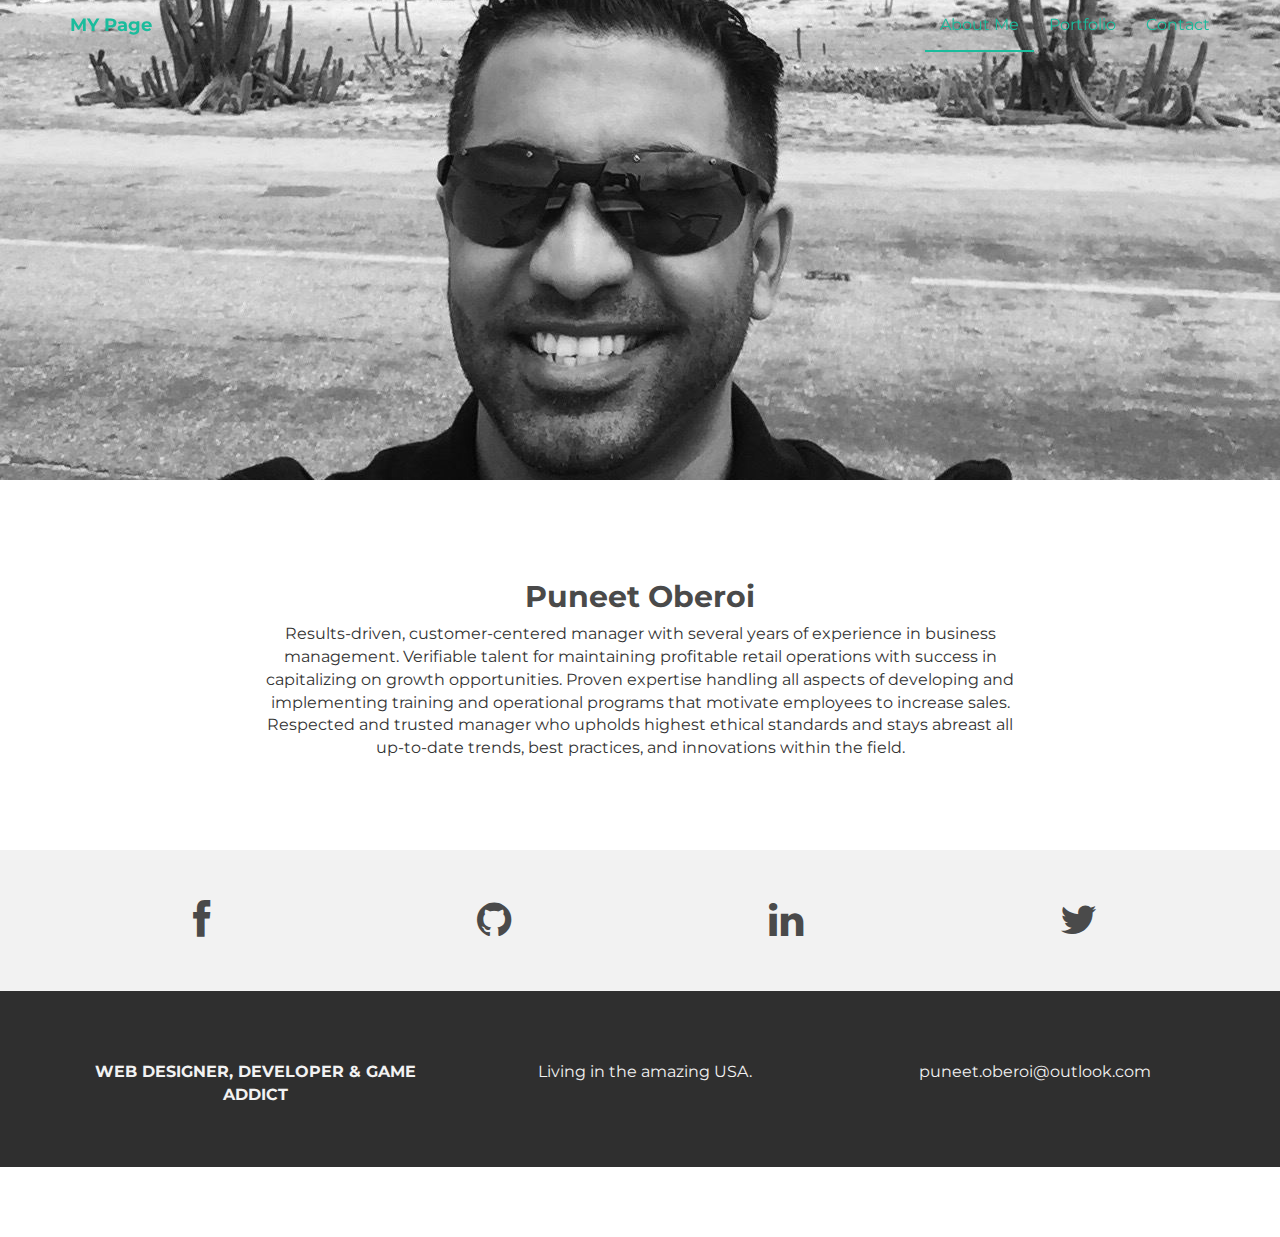
<file: index.html>
<!DOCTYPE html>
<html lang="en">
  <head>
    <meta charset="utf-8">
    <meta http-equiv="X-UA-Compatible" content="IE=edge">
    <meta name="viewport" content="width=device-width, initial-scale=1">
    <meta name="description" content="">
    <meta name="author" content="">
    <link rel="shortcut icon" href="assets/ico/favicon.ico">

    <title>Profile Page</title>

    <!-- Bootstrap core CSS -->
    <link href="assets/css/bootstrap.css" rel="stylesheet">

    <!-- Custom styles for this template -->
    <link href="assets/css/style.css" rel="stylesheet">
    <link href="assets/css/font-awesome.min.css" rel="stylesheet">

    <!-- HTML5 shim and Respond.js IE8 support of HTML5 elements and media queries -->
    <!--[if lt IE 9]>
      <script src="https://oss.maxcdn.com/libs/html5shiv/3.7.0/html5shiv.js"></script>
      <script src="https://oss.maxcdn.com/libs/respond.js/1.4.2/respond.min.js"></script>
    <![endif]-->
  </head>

  <body>

    <!-- Static navbar -->
    <div class="navbar navbar-default navbar-fixed-top" role="navigation">
      <div class="container">
        <div class="navbar-header">
          <button type="button" class="navbar-toggle" data-toggle="collapse" data-target=".navbar-collapse">
            <span class="sr-only">Toggle navigation</span>
            <span class="icon-bar"></span>
            <span class="icon-bar"></span>
            <span class="icon-bar"></span>
          </button>
          <a class="navbar-brand" href="index.html">MY Page</a>
        </div>
        <div class="navbar-collapse collapse">
          <ul class="nav navbar-nav navbar-right">
            <li class="active"><a href="index.html">About Me</a></li>
            <li><a href="portfolio.html">Portfolio</a></li>
            <li><a href="contact.html">Contact</a></li>
          </ul>
        </div><!--/.nav-collapse -->
      </div>
    </div>


	<div id="aboutwrap">
	    <div class="container">
			<div class="row">
				<div class="col-lg-6 col-lg-offset-3">
				</div>
			</div><! --/row -->
	    </div> <!-- /container -->
	</div><! --/aboutwrap -->
	
	<div class="container">
		<div class="row centered mt mb">
			<div class="col-lg-8 col-lg-offset-2">
				<h2>Puneet Oberoi</h2>
				<p>Results-driven, customer-centered manager with several years of experience in business management. Verifiable talent for maintaining profitable retail operations with success in capitalizing on growth opportunities. Proven expertise handling all aspects of developing and implementing training and operational programs that motivate employees to increase sales. Respected and trusted manager who upholds highest ethical standards and stays abreast all up-to-date trends, best practices, and innovations within the field.</p>
			</div>

		</div><! --/row -->
	</div><! --/container -->
	
	<div id="social">
		<div class="container">
			<div class="row centered">
				<!-- <div class="col-lg-2">
					<a href="#"><i class="fa fa-dribbble"></i></a>
				</div> -->
				<div class="col-lg-3">
					<a href="https://www.facebook.com/profile.php?id=8824542" target="_blank"><i class="fa fa-facebook"></i></a>
				</div>
				<div class="col-lg-3">
					<a href="https://github.com/poberoi" target="_blank"><i class="fa fa-github"></i></a>
				</div>
				<div class="col-lg-3">
					<a href="https://www.linkedin.com/in/puneet-oberoi-806a5559" target="_blank"><i class="fa fa-linkedin"></i></a>
				</div>
				<div class="col-lg-3">
					<a href="#"><i class="fa fa-twitter"></i></a>
				</div>
				<!-- <div class="col-lg-2">
					<a href="#"><i class="fa fa-tumblr"></i></a>
				</div> -->
			
			</div><! --/row -->
		</div><! --/container -->
	</div><! --/social -->

	<div id="footerwrap">
		<div class="container">
			<div class="row centered">
				<div class="col-lg-4">
					<p><b>WEB DESIGNER, DEVELOPER & GAME ADDICT</b></p>
				</div>
			
				<div class="col-lg-4">
					<p>Living in the amazing USA.</p>
				</div>
				<div class="col-lg-4">
					<p>puneet.oberoi@outlook.com</p>
				</div>
			
			</div>
		
		</div>
	</div><! --/footerwrap -->
	


    <!-- Bootstrap core JavaScript
    ================================================== -->
    <!-- Placed at the end of the document so the pages load faster -->
    <script src="https://ajax.googleapis.com/ajax/libs/jquery/1.11.0/jquery.min.js"></script>
    <script src="assets/js/bootstrap.min.js"></script>
  </body>
</html>
</file>
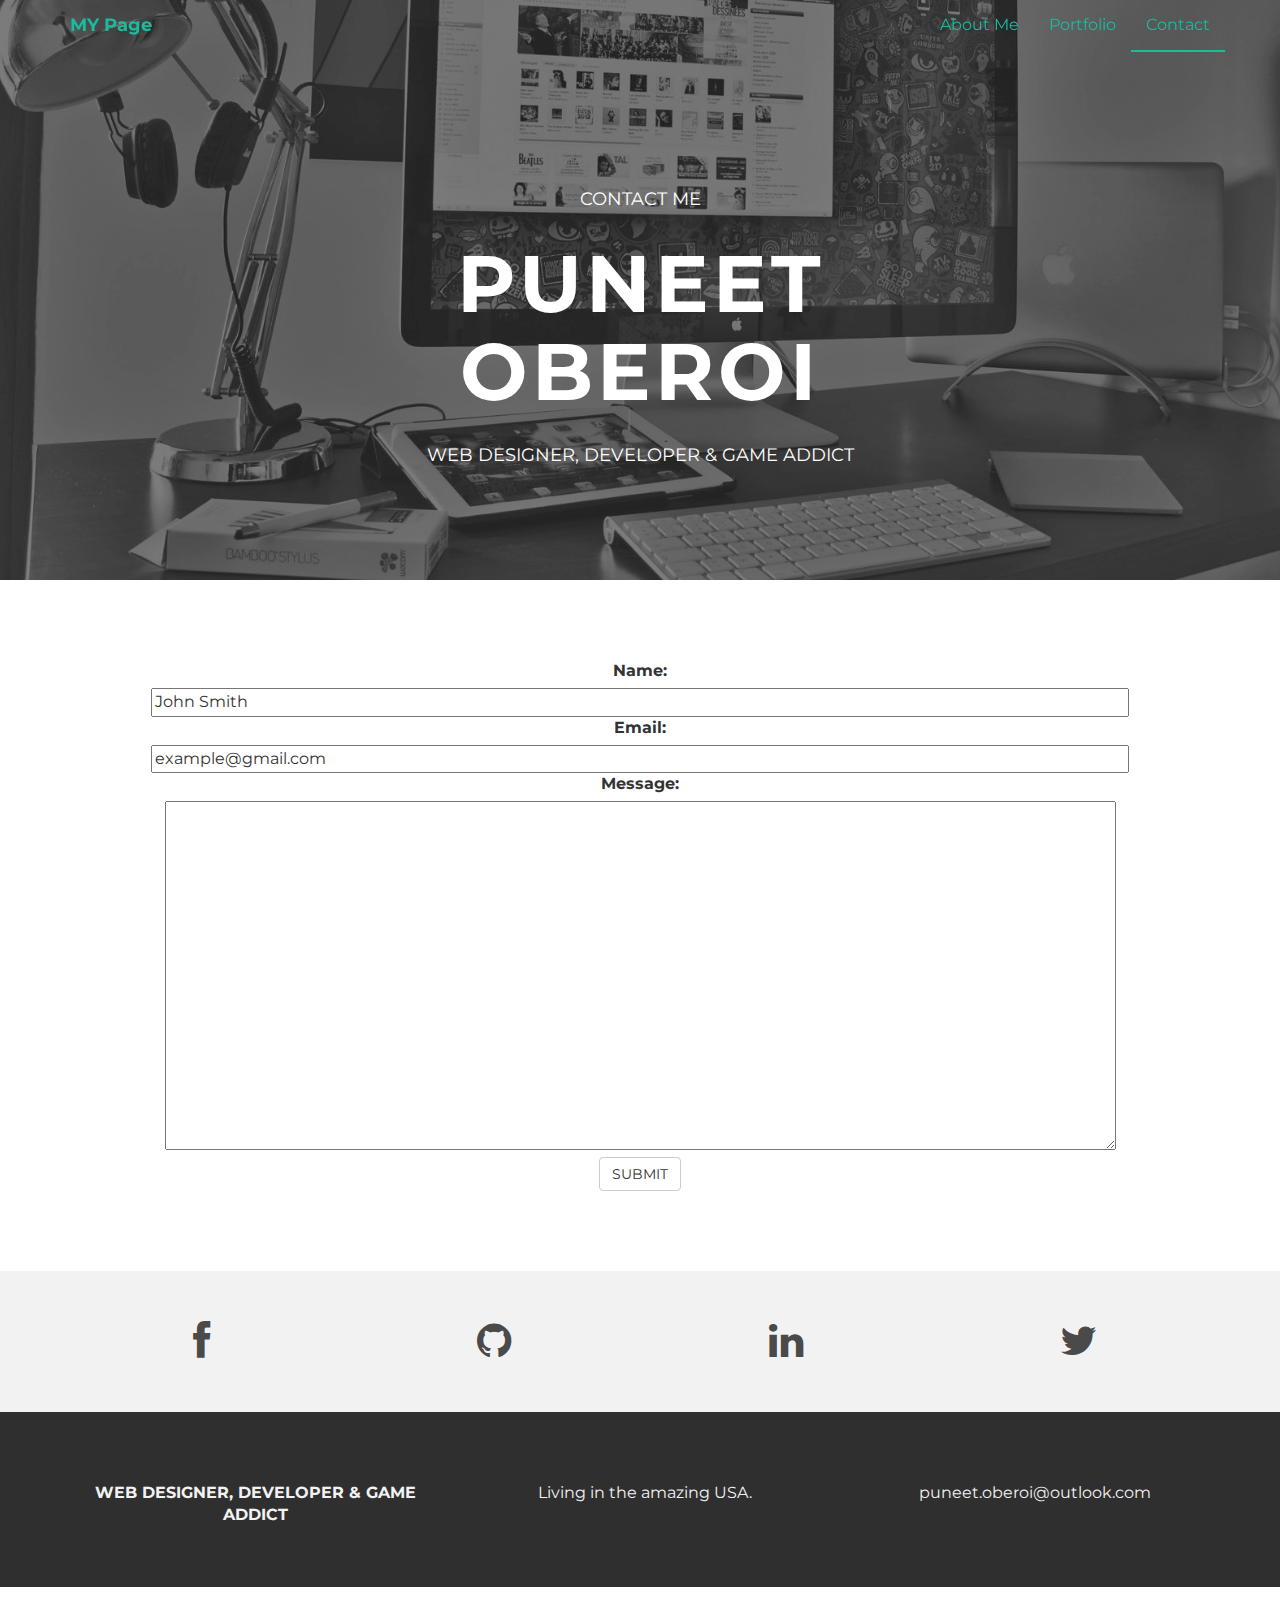
<file: contact.html>
<!DOCTYPE html>
<html lang="en">
  <head>
    <meta charset="utf-8">
    <meta http-equiv="X-UA-Compatible" content="IE=edge">
    <meta name="viewport" content="width=device-width, initial-scale=1">
    <meta name="description" content="">
    <meta name="author" content="">
    <link rel="shortcut icon" href="assets/ico/favicon.ico">

    <title>Contact Page</title>

    <!-- Bootstrap core CSS -->
    <link href="assets/css/bootstrap.css" rel="stylesheet">

    <!-- Custom styles for this template -->
    <link href="assets/css/style.css" rel="stylesheet">
    <link href="assets/css/font-awesome.min.css" rel="stylesheet">

    <!-- HTML5 shim and Respond.js IE8 support of HTML5 elements and media queries -->
    <!--[if lt IE 9]>
      <script src="https://oss.maxcdn.com/libs/html5shiv/3.7.0/html5shiv.js"></script>
      <script src="https://oss.maxcdn.com/libs/respond.js/1.4.2/respond.min.js"></script>
    <![endif]-->
  </head>

  <body>

    <!-- Static navbar -->
    <div class="navbar navbar-default navbar-fixed-top" role="navigation">
      <div class="container">
        <div class="navbar-header">
          <button type="button" class="navbar-toggle" data-toggle="collapse" data-target=".navbar-collapse">
            <span class="sr-only">Toggle navigation</span>
            <span class="icon-bar"></span>
            <span class="icon-bar"></span>
            <span class="icon-bar"></span>
          </button>
          <a class="navbar-brand" href="index.html">MY Page</a>
        </div>
        <div class="navbar-collapse collapse">
          <ul class="nav navbar-nav navbar-right">
            <li><a href="index.html">About Me</a></li>
            <li><a href="portfolio.html">Portfolio</a></li>
            <li class="active"><a href="contact.html">Contact</a></li>
          </ul>
        </div><!--/.nav-collapse -->
      </div>
    </div>
    <div id="workwrap">
      <div class="container">
      <div class="row">
        <div class="col-lg-6 col-lg-offset-3">
          <h4>CONTACT ME</h4>
          <h1>PUNEET OBEROI</h1>
          <h4>WEB DESIGNER, DEVELOPER & GAME ADDICT</h4>
        </div>
      </div><! --/row -->
      </div> <!-- /container -->
  </div><! --/workwrap -->
  
  <section id="works"></section>
  <div class="container">
    <div class="row centered mt mb">
      <form id="form" action="#">
          <div class="row">
            <label for="name">Name:</label><br />
            <input id="name" class="input" name="name" type="text" value="John Smith" size="95" /><br />
          </div>
          <div class="row">
            <label for="email">Email:</label><br />
            <input id="email" class="input" name="email" type="text" value="example@gmail.com" size="95" /><br />
          </div>
          <div class="row">
            <label for="message">Message:</label><br />
            <textarea id="message" class="input" name="message" rows=15 cols="93"></textarea><br />
          </div>
          <div><button type="button" class="btn btn-default">SUBMIT</button></div>
        </form>

    </div><! --/row -->
  </div><! --/container -->

    <div id="social">
    <div class="container">
      <div class="row centered">
        <!-- <div class="col-lg-2">
          <a href="#"><i class="fa fa-dribbble"></i></a>
        </div> -->
        <div class="col-lg-3">
          <a href="https://www.facebook.com/profile.php?id=8824542" target="_blank"><i class="fa fa-facebook"></i></a>
        </div>
        <div class="col-lg-3">
          <a href="https://github.com/poberoi" target="_blank"><i class="fa fa-github"></i></a>
        </div>
        <div class="col-lg-3">
          <a href="https://www.linkedin.com/in/puneet-oberoi-806a5559" target="_blank"><i class="fa fa-linkedin"></i></a>
        </div>
        <div class="col-lg-3">
          <a href="#"><i class="fa fa-twitter"></i></a>
        </div>
        <!-- <div class="col-lg-2">
          <a href="#"><i class="fa fa-tumblr"></i></a>
        </div> -->
      
      </div><! --/row -->
    </div><! --/container -->
  </div><! --/social -->

  <div id="footerwrap">
    <div class="container">
      <div class="row centered">
        <div class="col-lg-4">
          <p><b>WEB DESIGNER, DEVELOPER & GAME ADDICT</b></p>
        </div>
      
        <div class="col-lg-4">
          <p>Living in the amazing USA.</p>
        </div>
        <div class="col-lg-4">
          <p>puneet.oberoi@outlook.com</p>
        </div>
      
      </div>
    
    </div>
  </div><! --/footerwrap -->
  


    <!-- Bootstrap core JavaScript
    ================================================== -->
    <!-- Placed at the end of the document so the pages load faster -->
    <script src="https://ajax.googleapis.com/ajax/libs/jquery/1.11.0/jquery.min.js"></script>
    <script src="assets/js/bootstrap.min.js"></script>
  </body>
</html>
</file>
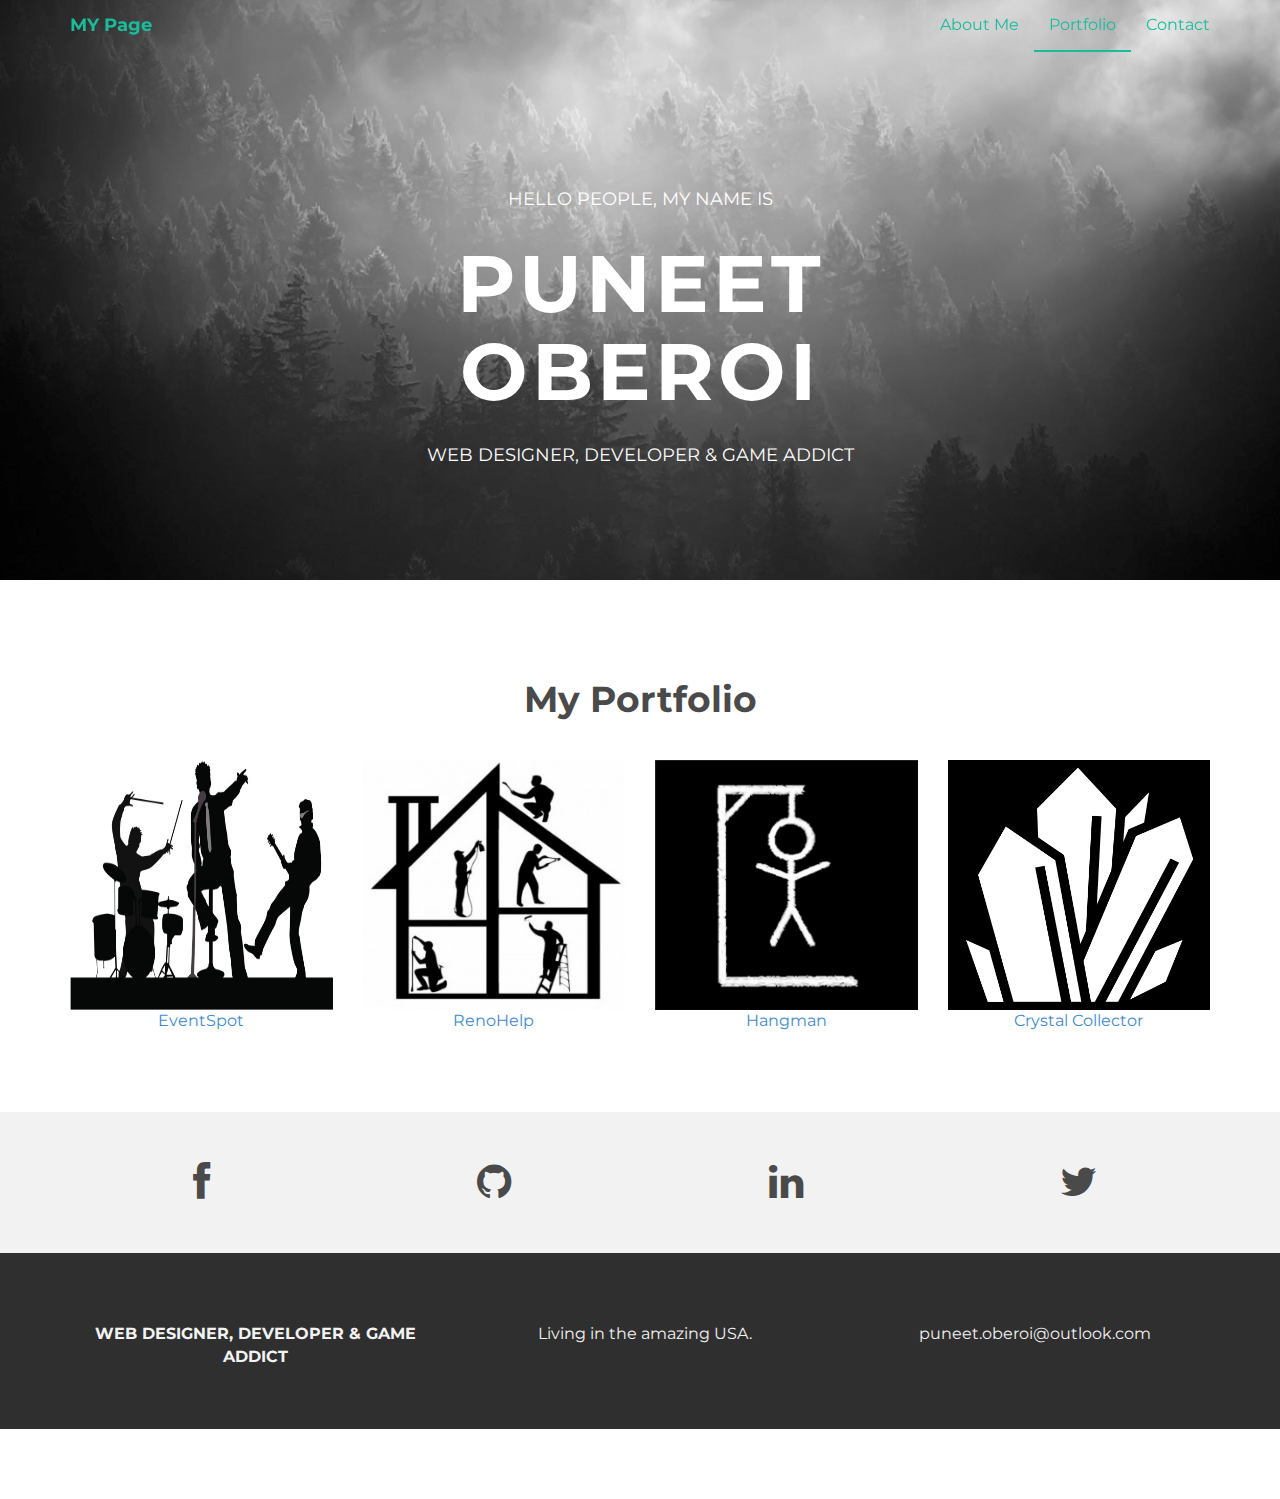
<file: portfolio.html>
<!DOCTYPE html>
<html lang="en">
  <head>
    <meta charset="utf-8">
    <meta http-equiv="X-UA-Compatible" content="IE=edge">
    <meta name="viewport" content="width=device-width, initial-scale=1">
    <meta name="description" content="">
    <meta name="author" content="">
    <link rel="shortcut icon" href="assets/ico/favicon.ico">

    <title>Portfolio Page</title>

    <!-- Bootstrap core CSS -->
    <link href="assets/css/bootstrap.css" rel="stylesheet">

    <!-- Custom styles for this template -->
    <link href="assets/css/style.css" rel="stylesheet">
    <link href="assets/css/font-awesome.min.css" rel="stylesheet">

    <!-- HTML5 shim and Respond.js IE8 support of HTML5 elements and media queries -->
    <!--[if lt IE 9]>
      <script src="https://oss.maxcdn.com/libs/html5shiv/3.7.0/html5shiv.js"></script>
      <script src="https://oss.maxcdn.com/libs/respond.js/1.4.2/respond.min.js"></script>
    <![endif]-->
  </head>

  <body>

    <!-- Static navbar -->
    <div class="navbar navbar-default navbar-fixed-top" role="navigation">
      <div class="container">
        <div class="navbar-header">
          <button type="button" class="navbar-toggle" data-toggle="collapse" data-target=".navbar-collapse">
            <span class="sr-only">Toggle navigation</span>
            <span class="icon-bar"></span>
            <span class="icon-bar"></span>
            <span class="icon-bar"></span>
          </button>
          <a class="navbar-brand" href="index.html">MY Page</a>
        </div>
        <div class="navbar-collapse collapse">
          <ul class="nav navbar-nav navbar-right">
            <li><a href="index.html">About Me</a></li>
            <li class="active"><a href="portfolio.html">Portfolio</a></li>
            <li><a href="contact.html">Contact</a></li>
          </ul>
        </div><!--/.nav-collapse -->
      </div>
    </div>


	<div id="headerwrap">
	    <div class="container">
			<div class="row">
				<div class="col-lg-6 col-lg-offset-3">
					<h4>HELLO PEOPLE, MY NAME IS</h4>
					<h1>PUNEET OBEROI</h1>
					<h4>WEB DESIGNER, DEVELOPER & GAME ADDICT</h4>
				</div>
			</div><! --/row -->
	    </div> <!-- /container -->
	</div><! --/headerwrap -->
	
	<section id="works"></section>
	<div class="container">
		<div class="row centered mt mb">
			<h1>My Portfolio</h1>
			
      <div class="col-lg-3 col-md-3 col-sm-3 gallery">
        <a href="https://serene-ocean-26342.herokuapp.com/" target="_blank"><img src="assets/img/portfolio/folio03.jpg" class="img-responsive">EventSpot</a>
      </div>

      <div class="col-lg-3 col-md-3 col-sm-3 gallery">
        <a href="https://renohelp.herokuapp.com/" target="_blank"><img src="assets/img/portfolio/folio04.jpg" class="img-responsive">RenoHelp</a>
      </div>
			
      <div class="col-lg-3 col-md-3 col-sm-3 gallery">
				<a href="https://arcane-woodland-28674.herokuapp.com/" target="_blank"><img src="assets/img/portfolio/folio01.png" alt="Hangman Game" class="img-responsive">Hangman</a>
			</div>
			
      <div class="col-lg-3 col-md-3 col-sm-3 gallery">
				<a href="https://gentle-reef-33363.herokuapp.com/" target="_blank"><img src="assets/img/portfolio/folio02.png" class="img-responsive">Crystal Collector</a>
			</div>
			
		</div><! --/row -->
	</div><! --/container -->
	
	<div id="social">
		<div class="container">
			<div class="row centered">
				<!-- <div class="col-lg-2">
					<a href="#"><i class="fa fa-dribbble"></i></a>
				</div> -->
				<div class="col-lg-3">
					<a href="https://www.facebook.com/profile.php?id=8824542" target="_blank"><i class="fa fa-facebook"></i></a>
				</div>
				<div class="col-lg-3">
					<a href="https://github.com/poberoi" target="_blank"><i class="fa fa-github"></i></a>
				</div>
				<div class="col-lg-3">
					<a href="https://www.linkedin.com/in/puneet-oberoi-806a5559" target="_blank"><i class="fa fa-linkedin"></i></a>
				</div>
				<div class="col-lg-3">
					<a href="#"><i class="fa fa-twitter"></i></a>
				</div>
				<!-- <div class="col-lg-2">
					<a href="#"><i class="fa fa-tumblr"></i></a>
				</div> -->
			
			</div><! --/row -->
		</div><! --/container -->
	</div><! --/social -->

	<div id="footerwrap">
		<div class="container">
			<div class="row centered">
				<div class="col-lg-4">
					<p><b>WEB DESIGNER, DEVELOPER & GAME ADDICT</b></p>
				</div>
			
				<div class="col-lg-4">
					<p>Living in the amazing USA.</p>
				</div>
				<div class="col-lg-4">
					<p>puneet.oberoi@outlook.com</p>
				</div>
			
			</div>
		
		</div>
	</div><! --/footerwrap -->
	


    <!-- Bootstrap core JavaScript
    ================================================== -->
    <!-- Placed at the end of the document so the pages load faster -->
    <script src="https://ajax.googleapis.com/ajax/libs/jquery/1.11.0/jquery.min.js"></script>
    <script src="assets/js/bootstrap.min.js"></script>
  </body>
</html>
</file>
<file: assets/css/style.css>
/*
 * Author: Carlos Alvarez
 * URL: http://Alvarez.is
 *
 * Project Name: NYC Design
 * Version: 1.0
 * Date: 04-20-2014
 * URL: 
 */


/* ==========================================================================
   Base Styles, Bootstrap Modifications & Fonts Import
   ========================================================================== */

@import url(http://fonts.googleapis.com/css?family=Montserrat:400,700);


::-moz-selection {
    background: #f2c2c9;
    color: #a4003a;
    text-shadow: none;
}

::selection {
    background: #16a085;
    color: #a4003a;
    text-shadow: none;
}

/*
 * A better looking default horizontal rule
 */

 hr {
    display: block;
    height: 1px;
    border: 0;
    border-top: 1px solid #ccc;
    margin: 1em 0;
    padding: 0;
}

.centered {
	text-align: center
}

.mt {
	margin-top: 80px;
}

.mb {
	margin-bottom: 80px;
}

/* ==========================================================================
   General styles
   ========================================================================== */


body {
    font-family: 'Montserrat', sans-serif;
    font-weight: 400;
    font-size: 16px;

    -webkit-font-smoothing: antialiased;
    -webkit-overflow-scrolling: touch;
}

h1, h2, h3, h4, h5, h6 {
	font-weight: 700;
    color: #4a4a4a;
}


.navbar-brand {
	font-weight: 700;
}

.navbar-default .navbar-brand {
	color: #1abc9c;
}

.navbar-default {
	background-color: transparent;
	border-color: transparent;
}

.navbar-default .navbar-nav > .active > a, .navbar-default .navbar-nav > .active > a:hover, .navbar-default .navbar-nav > .active > a:focus {
	color: #1abc9c;
	background-color: transparent;
	border-bottom: 2px solid #1abc9c
}

.navbar-default .navbar-nav > li > a {
	color: #1abc9c;
}

/* ==========================================================================
   Wrap Sections
   ========================================================================== */

#headerwrap {
	background: url(../img/back.jpg) no-repeat center top;
	margin-top: -70px;
	padding-top: 250px;
	text-align:center;
	background-attachment: relative;
	background-position: center center;
	min-height: 650px;
	width: 100%;
	
    -webkit-background-size: 100%;
    -moz-background-size: 100%;
    -o-background-size: 100%;
    background-size: 100%;

    -webkit-background-size: cover;
    -moz-background-size: cover;
    -o-background-size: cover;
    background-size: cover;
}

#headerwrap h1 {
	color:#ffffff;
	padding-top: 10px;
	padding-bottom: 20px;
	letter-spacing: 4px;
	font-size: 80px;
	font-weight: bold;
}

#headerwrap h4 {
	font-weight: 400;
	color: #ffffff
}

#social {
	padding-top: 50px;
	padding-bottom: 50px;
	background-color: #f2f2f2;
}

#social i {
	font-size: 40px;
	color: #4a4a4a
}

#social i:hover {
	color: #1abc9c
}

#footerwrap {
	padding-top: 70px;
	padding-bottom: 50px;
	background-color: #2f2f2f;
}

#footerwrap p {
	color: #f2f2f2;
	margin-left: 10px;
}

#workwrap {	
	background: url(../img/work.jpg) no-repeat center top;
	margin-top: -70px;
	padding-top: 250px;
	text-align:center;
	background-attachment: relative;
	background-position: center center;
	min-height: 650px;
	width: 100%;
	
    -webkit-background-size: 100%;
    -moz-background-size: 100%;
    -o-background-size: 100%;
    background-size: 100%;

    -webkit-background-size: cover;
    -moz-background-size: cover;
    -o-background-size: cover;
    background-size: cover;
}

#workwrap h1 {
	color:#ffffff;
	padding-top: 10px;
	padding-bottom: 20px;
	letter-spacing: 4px;
	font-size: 80px;
	font-weight: bold;
}

#workwrap h4 {
	font-weight: 400;
	color: #ffffff
}

#aboutwrap {	
	background: url(../img/about.jpg) no-repeat center top;
	margin-top: -70px;
	padding-top: 250px;
	text-align:center;
	background-attachment: relative;
	background-position: center center;
	min-height: 550px;
	width: 100%;
	
    -webkit-background-size: 100%;
    -moz-background-size: 100%;
    -o-background-size: 100%;
    background-size: 100%;

    -webkit-background-size: cover;
    -moz-background-size: cover;
    -o-background-size: cover;
    background-size: cover;
}




/* Gallery */
.gallery {
	margin-top: 30px;
}

.gallery img{
  height: 250px;
  width: 400px;
}

.gallery img:hover {
	opacity: 0.4;
}
</file>
